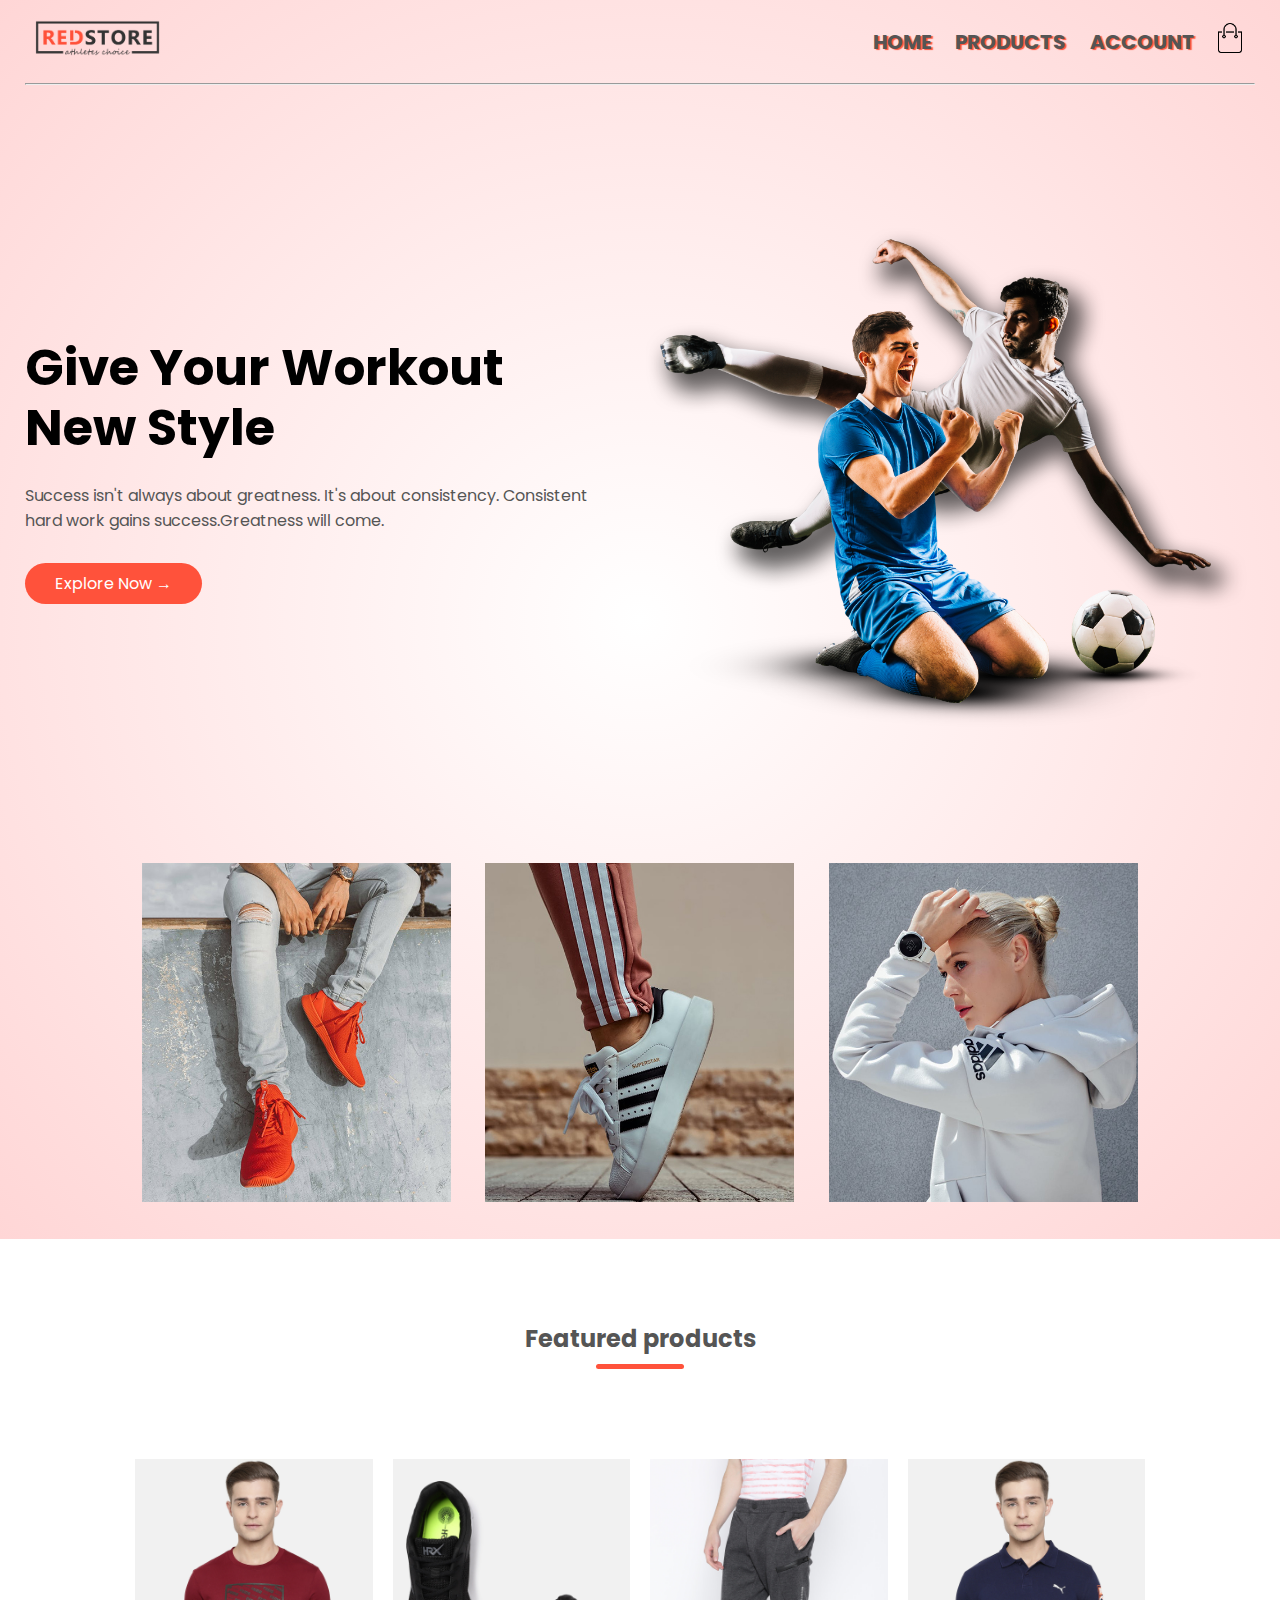
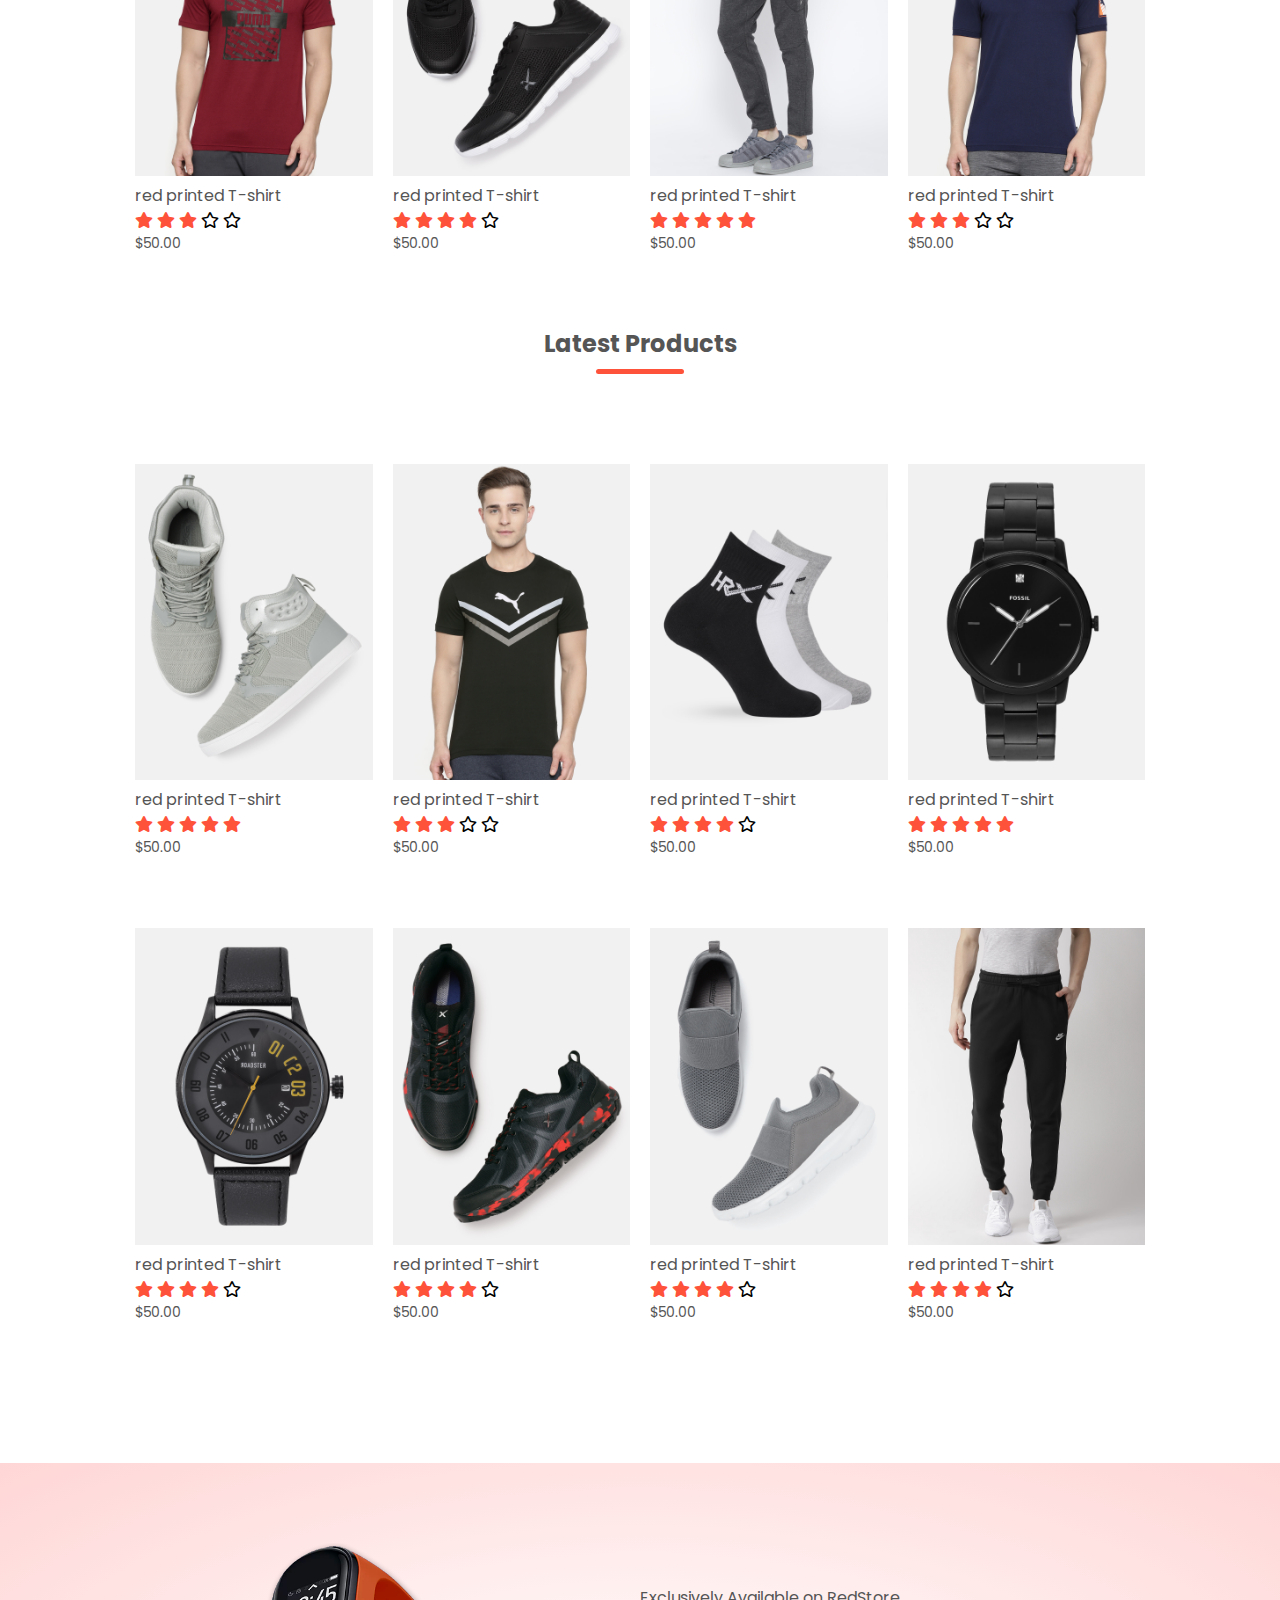
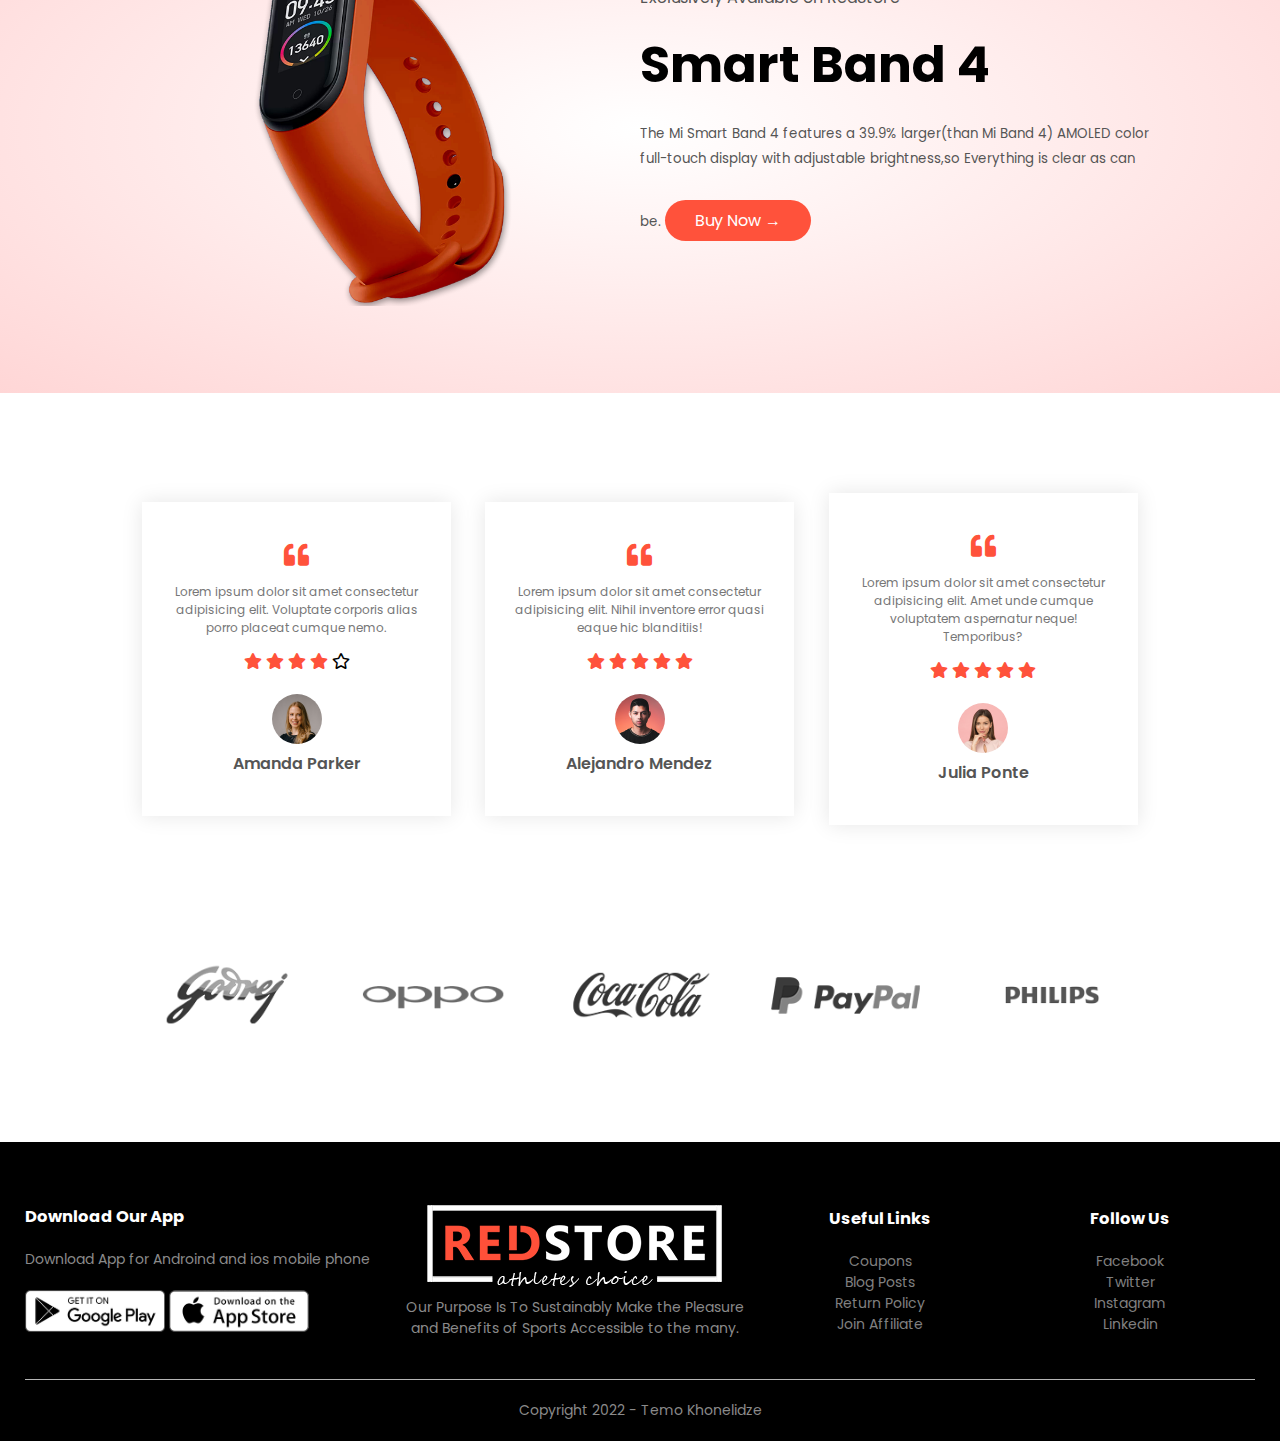
<file: index.html>
<!DOCTYPE html>
<html lang="en">
<head>
    <meta charset="UTF-8">
    <meta http-equiv="X-UA-Compatible" content="IE=edge">
    <meta name="viewport" content="width=device-width,initial-scale=1.0">
    <meta name="viewport" content="width=device-width, initial-scale=1.0">
    <title>Redstore</title>
    <link rel="stylesheet" href="./styles.css">
    <link href="https://fonts.googleapis.com/css2?family=Poppins:wght@300;400;500;700&display=swap" rel="stylesheet">
    <link rel="stylesheet" href="https://pro.fontawesome.com/releases/v5.10.0/css/all.css"
        integrity="sha384-AYmEC3Yw5cVb3ZcuHtOA93w35dYTsvhLPVnYs9eStHfGJvOvKxVfELGroGkvsg+p" crossorigin="anonymous" />
    <link href="https://cdnjs.cloudflare.com/ajax/libs/font-awesome/5.13.0/css/all.min.css" rel="stylesheet">

</head>
<body>

    <div class="header">
        <div class="container">
            <div class="navbar">
                <div class="logo">
                    <a href="index.html"><img src="./pictures/logo.png" width="125px"></a>
                </div>
                <nav>
                    <ul id="MenuItems">
                        <li><a href="index.html">home</a></li>
                        <li><a href="products.html">products</a></li>
                        <li><a href="account.html">account</a></li>
                    </ul>
                </nav>
                <a href=""><img src="./pictures/cart.png" width="30px" height="30px"></a>
                <img src="./pictures/menu.png" class="menu-icon" onclick="menutoggle()">
            </div>
            <hr>
            <div class="row">
                <div class="col-2">
                    <h1>
                        Give Your Workout <br> New Style
                    </h1>
                    <p>Success isn't always about greatness. It's about consistency. Consistent <br> hard work gains
                        success.Greatness will come.</p>
                    <a href="#" class="btn">Explore Now &#8594;</a>
                </div>
                <div class="col-2">
                    <img src="./pictures/image1.png">
                </div>
            </div>
        </div>
        <!------- featured categories ------->
        <div class="categories">
            <div class="small-container">
            <div class="row">
                <div class="col-3">
                    <img src="./pictures/category-1.jpg" >
                </div>
                <div class="col-3">
                    <img src="./pictures/category-2.jpg" >
                </div>
                <div class="col-3">
                    <img src="./pictures/category-3.jpg" >
                </div>
                </div>
            </div>
        </div>
    </div>
    <!-------- featured products -------->
    <div class="small-container">
        <h2 class="title">Featured products</h2>
        <div class="row">
            <div class="col-4">
                <img src="./pictures/product-1.jpg"><h4>red printed T-shirt</h4></a>
                <div class="rating">
                    <i class="fas fa-star"></i>
                    <i class="fas fa-star"></i>
                    <i class="fas fa-star"></i>
                    <i class="far fa-star"></i>
                    <i class="far fa-star"></i>
                </div>
                <p>$50.00</p>
            </div>
            <div class="col-4">
                <img src="./pictures/product-2.jpg">
                <h4>red printed T-shirt</h4>
                <div class="rating">
                    <i class="fas fa-star"></i>
                    <i class="fas fa-star"></i>
                    <i class="fas fa-star"></i>
                    <i class="fas fa-star"></i>
                    <i class="far fa-star"></i>
                </div>
                <p>$50.00</p>
            </div>
            <div class="col-4">
                <img src="./pictures/product-3.jpg">
                <h4>red printed T-shirt</h4>
                <div class="rating">
                    <i class="fas fa-star"></i>
                    <i class="fas fa-star"></i>
                    <i class="fas fa-star"></i>
                    <i class="fas fa-star"></i>
                    <i class="fas fa-star"></i>
                </div>
                <p>$50.00</p>
            </div>
            <div class="col-4">
                <img src="./pictures/product-4.jpg">
                <h4>red printed T-shirt</h4>
                <div class="rating">
                    <i class="fas fa-star"></i>
                    <i class="fas fa-star"></i>
                    <i class="fas fa-star"></i>
                    <i class="far fa-star"></i>
                    <i class="far fa-star"></i>
                </div>
                <p>$50.00</p>
            </div>
        </div>
        <h2 class="title">Latest Products</h2>
        <div class="row">
            <div class="col-4">
                <img src="./pictures/product-5.jpg">
                <h4>red printed T-shirt</h4>
                <div class="rating">
                    <i class="fas fa-star"></i>
                    <i class="fas fa-star"></i>
                    <i class="fas fa-star"></i>
                    <i class="fas fa-star"></i>
                    <i class="fas fa-star"></i>
                </div>
                <p>$50.00</p>
            </div>
            <div class="col-4">
                <img src="./pictures/product-6.jpg">
                <h4>red printed T-shirt</h4>
                <div class="rating">
                    <i class="fas fa-star"></i>
                    <i class="fas fa-star"></i>
                    <i class="fas fa-star"></i>
                    <i class="far fa-star"></i>
                    <i class="far fa-star"></i>
                </div>
                <p>$50.00</p>
            </div>
            <div class="col-4">
                <img src="./pictures/product-7.jpg">
                <h4>red printed T-shirt</h4>
                <div class="rating">
                    <i class="fas fa-star"></i>
                    <i class="fas fa-star"></i>
                    <i class="fas fa-star"></i>
                    <i class="fas fa-star"></i>
                    <i class="far fa-star"></i>
                </div>
                <p>$50.00</p>
            </div>
            <div class="col-4">
                <img src="./pictures/product-8.jpg">
                <h4>red printed T-shirt</h4>
                <div class="rating">
                    <i class="fas fa-star"></i>
                    <i class="fas fa-star"></i>
                    <i class="fas fa-star"></i>
                    <i class="fas fa-star"></i>
                    <i class="fas fa-star"></i>
                </div>
                <p>$50.00</p>
            </div>
            <div class="col-4">
                <img src="./pictures/product-9.jpg">
                <h4>red printed T-shirt</h4>
                <div class="rating">
                    <i class="fas fa-star"></i>
                    <i class="fas fa-star"></i>
                    <i class="fas fa-star"></i>
                    <i class="fas fa-star"></i>
                    <i class="far fa-star"></i>
                </div>
                <p>$50.00</p>
            </div>
            <div class="col-4">
                <img src="./pictures/product-10.jpg">
                <h4>red printed T-shirt</h4>
                <div class="rating">
                    <i class="fas fa-star"></i>
                    <i class="fas fa-star"></i>
                    <i class="fas fa-star"></i>
                    <i class="fas fa-star"></i>
                    <i class="far fa-star"></i>
                </div>
                <p>$50.00</p>
            </div>
            <div class="col-4">
                <img src="./pictures/product-11.jpg">
                <h4>red printed T-shirt</h4>
                <div class="rating">
                    <i class="fas fa-star"></i>
                    <i class="fas fa-star"></i>
                    <i class="fas fa-star"></i>
                    <i class="fas fa-star"></i>
                    <i class="far fa-star"></i>
                </div>
                <p>$50.00</p>
            </div>
            <div class="col-4">
                <img src="./pictures/product-12.jpg">
                <h4>red printed T-shirt</h4>
                <div class="rating">
                    <i class="fas fa-star"></i>
                    <i class="fas fa-star"></i>
                    <i class="fas fa-star"></i>
                    <i class="fas fa-star"></i>
                    <i class="far fa-star"></i>
                </div>
                <p>$50.00</p>
            </div>
        </div>
    </div>
    <!---------------offer--------------->
    <div class="offer">
        <div class="small-container">
            <div class="row">
                <div class="col-2">
                    <img src="./pictures/exclusive.png" class="offer-img">
                </div>
                <div class="col-2">
                    <p>Exclusively Available on RedStore</p>
                    <h1>Smart Band 4</h1>
                    <small>The Mi Smart Band 4 features a 39.9% larger(than Mi Band 4) AMOLED color full-touch display with adjustable
                    brightness,so Everything is clear as can be.</small>
                    <a href="#" class="btn" >Buy Now &#8594;</a>
                </div>
            </div>
        </div>
    </div>
    <!--------- testimonial ----------->
    <div class="testimonial">
        <div class="small-container">
            <div class="row">
                <div class="col-3">
                    <i class="fas fa-quote-left"></i>
                    <p>Lorem ipsum dolor sit amet consectetur adipisicing elit. Voluptate corporis alias porro placeat cumque nemo.</p>
                    <div class="rating">
                        <i class="fas fa-star"></i>
                        <i class="fas fa-star"></i>
                        <i class="fas fa-star"></i>
                        <i class="fas fa-star"></i>
                        <i class="far fa-star"></i>
                    </div>
                    <img src="./pictures/user-1.png">
                    <h3>Amanda Parker</h3>
                    </div>
                    <div class="col-3">
                        <i class="fas fa-quote-left"></i>
                        <p>Lorem ipsum dolor sit amet consectetur adipisicing elit. Nihil inventore error quasi eaque hic blanditiis!</p>
                        <div class="rating">
                            <i class="fas fa-star"></i>
                            <i class="fas fa-star"></i>
                            <i class="fas fa-star"></i>
                            <i class="fas fa-star"></i>
                            <i class="fas fa-star"></i>
                        </div>
                        <img src="./pictures/user-2.png">
                        <h3>Alejandro Mendez</h3>
                    </div>
                    <div class="col-3">
                        <i class="fas fa-quote-left"></i>
                        <p>Lorem ipsum dolor sit amet consectetur adipisicing elit. Amet unde cumque voluptatem aspernatur neque! Temporibus?</p>
                        <div class="rating">
                            <i class="fas fa-star"></i>
                            <i class="fas fa-star"></i>
                            <i class="fas fa-star"></i>
                            <i class="fas fa-star"></i>
                            <i class="fas fa-star"></i>
                        </div>
                        <img src="./pictures/user-3.png">
                        <h3>Julia Ponte</h3>
                    </div>
                </div>
        </div>
    </div>
    <!----------- brands ------------->
    <div class="brands">
        <div class="small-container">
            <div class="row">
                <div class="col-5">
                    <img src="./pictures/logo-godrej.png">
                </div>
                <div class="col-5">
                    <img src="./pictures/logo-oppo.png">
                </div>
                <div class="col-5">
                    <img src="./pictures/logo-coca-cola.png">
                </div>
                <div class="col-5">
                    <img src="./pictures/logo-paypal.png">
                </div>
                <div class="col-5">
                    <img src="./pictures/logo-philips.png">
                </div>
            </div>
        </div>
    </div>
<!-------- footer ------->
    <div class="footer">
        <div class="container">
            <div class="row">
                <div class="footer-col-1">
                    <h3>Download Our App</h3>
                    <p>Download App for Androind and ios mobile phone</p>
                    <div class="app-logo">
                        <a href="https://play.google.com/store/apps"><img src="./pictures/play-store.png"></a>
                        <a href="https://www.apple.com/ge/app-store/"><img src="./pictures/app-store.png"></a>
                    </div>
                </div>
                <div class="footer-col-2">
                    <img src="./pictures/logo-white.png" >
                    <p>Our Purpose Is To Sustainably Make the Pleasure and Benefits of Sports Accessible to the many.</p>
                </div>
                <div class="footer-col-3">
                    <h3>Useful Links</h3>
                    <ul>
                        <li><a href="#">Coupons</a></li>
                        <li><a href="#">Blog Posts</a></li>
                        <li><a href="#">Return Policy</a></li>
                        <li><a href="#">Join Affiliate</a></li>
                    </ul>
                </div>
                <div class="footer-col-3">
                    <h3>Follow Us</h3>
                    <ul>
                        <li><a href="#">Facebook</a></li>
                        <li><a href="#">Twitter</a></li>
                        <li><a href="#">Instagram</a></li>
                        <li><a href="#">Linkedin</a></li>
                    </ul>
                </div>
            </div>
            <hr>
            <p class="copyright">Copyright 2022 - Temo Khonelidze</p>
        </div>
    </div>
    <!-- js for toggle menu-->
    <script>
        var MenuItems = document.getElementById("MenuItems");
        
        MenuItems.style.maxHeight = "0px";

        function menutoggle(){
            if(MenuItems.style.maxHeight == "0px")
                {
                    MenuItems.style.maxHeight = "200px";
                }
            else
            {
                MenuItems.style.maxHeight = "0px";
            }
        }
    </script>
</body>
</html>
</file>
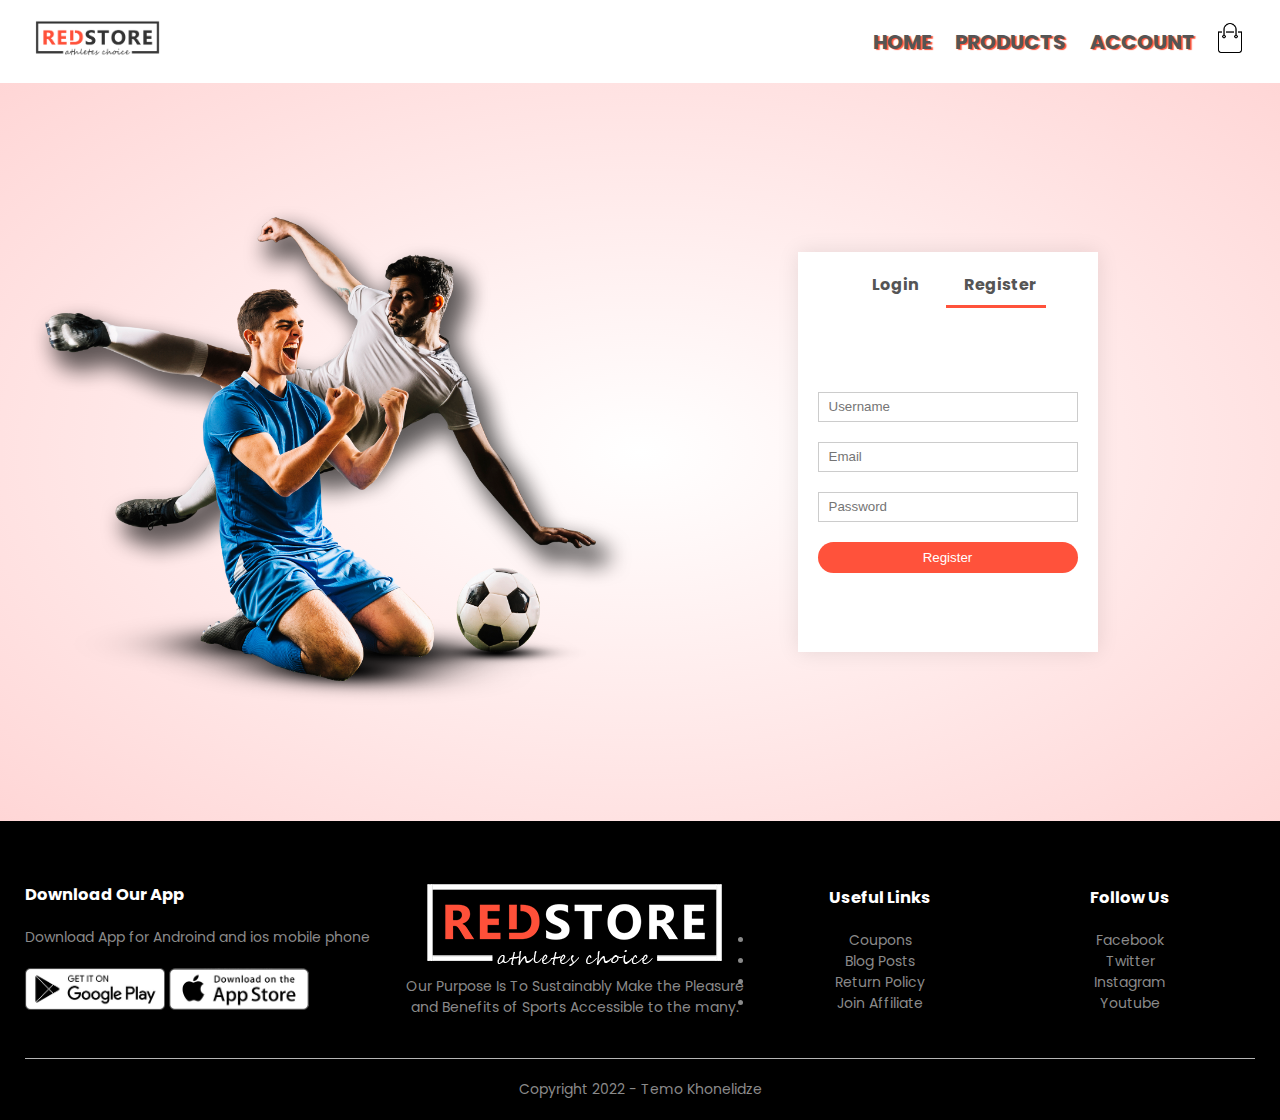
<file: account.html>
<!DOCTYPE html>
<html lang="en">

<head>
    <meta charset="UTF-8">
    <meta http-equiv="X-UA-Compatible" content="IE=edge">
    <meta name="viewport" content="width=device-width,initial-scale=1.0">
    <meta name="viewport" content="width=device-width, initial-scale=1.0">
    <title>Product Details - Redstore</title>
    <link rel="stylesheet" href="./styles.css">
    <link href="https://fonts.googleapis.com/css2?family=Poppins:wght@300;400;500;700&display=swap" rel="stylesheet">
    <link rel="stylesheet" href="https://pro.fontawesome.com/releases/v5.10.0/css/all.css"
        integrity="sha384-AYmEC3Yw5cVb3ZcuHtOA93w35dYTsvhLPVnYs9eStHfGJvOvKxVfELGroGkvsg+p" crossorigin="anonymous" />
    <link href="https://cdnjs.cloudflare.com/ajax/libs/font-awesome/5.13.0/css/all.min.css" rel="stylesheet">

</head>

<body>
    <div class="container">
        <div class="navbar">
            <div class="logo">
                <img src="./pictures/logo.png" width="125px">
            </div>
            <nav>
                <ul id="MenuItems">
                    <li><a href="index.html">home</a></li>
                    <li><a href="products.html">products</a></li>
                    <li><a href="account.html">account</a></li>
                </ul>
            </nav>
            <a href=""><img src="./pictures/cart.png" width="30px" height="30px"></a>
            <img src="./pictures/menu.png" class="menu-icon" onclick="menutoggle()">
        </div>
    </div>
    <!--------- account page --------->
    <div class="account-page">
        <div class="container">
            <div class="row">
                <div class="col-2">
                    <img src="./pictures/image1.png" width="100%">
                </div>
                <div class="col-2">
                    <div class="form-container">
                        <div class="form-btn">
                            <span onclick="login()">Login</span>
                            <span onclick="register()">Register</span>
                            <hr id="Indicator">
                        </div>
                        <form id="LoginForm">
                            <input type="text" placeholder="Username">
                            <input type="password" placeholder="Password">
                            <button type="submit" class="btn">Login</button>
                            <a href="#">Forgot passoword</a>
                        </form>
                        <form id="RegForm">
                            <input type="text" placeholder="Username">
                            <input type="email" placeholder="Email">
                            <input type="password" placeholder="Password">
                            <button type="submit" class="btn">Register</button>
                        </form>
                    </div>
                </div>
            </div>
        </div>
    </div>
    <!-------- footer ------->
    <div class="footer">
        <div class="container">
            <div class="row">
                <div class="footer-col-1">
                    <h3>Download Our App</h3>
                    <p>Download App for Androind and ios mobile phone</p>
                    <div class="app-logo">
                        <img src="./pictures/play-store.png">
                        <img src="./pictures/app-store.png">
                    </div>
                </div>
                <div class="footer-col-2">
                    <img src="./pictures/logo-white.png">
                    <p>Our Purpose Is To Sustainably Make the Pleasure and Benefits of Sports Accessible to the many.
                    </p>
                </div>
                <div class="footer-col-3">
                    <h3>Useful Links</h3>
                    <ul">
                        <li>Coupons</li>
                        <li>Blog Posts</li>
                        <li>Return Policy</li>
                        <li>Join Affiliate</li>
                        </ul>
                </div>
                <div class="footer-col-3">
                    <h3>Follow Us</h3>
                    <ul>
                        <li>Facebook</li>
                        <li>Twitter</li>
                        <li>Instagram</li>
                        <li>Youtube</li>
                    </ul>
                </div>
            </div>
            <hr>
            <p class="copyright">Copyright 2022 - Temo Khonelidze</p>
        </div>
    </div>
    <!-- js for toggle menu-->
    <script>
        var MenuItems = document.getElementById("MenuItems");

        MenuItems.style.maxHeight = "0px";

        function menutoggle() {
            if (MenuItems.style.maxHeight == "0px") {
                MenuItems.style.maxHeight = "200px";
            }
            else {
                MenuItems.style.maxHeight = "0px";
            }
        }
    </script>
    <!------- JS for Form ------->
    <script>
        var LoginForm = document.getElementById("LoginForm");
        var RegForm = document.getElementById("RegForm");
        var Indicator = document.getElementById("Indicator")
            function register(){
                RegForm.style.transform = "translateX(0px)";
                LoginForm.style.transform = "translateX(0px)";
                Indicator.style.transform = "translateX(100px)";
            }
            function login(){
                RegForm.style.transform = "translateX(300px)";
                LoginForm.style.transform = "translateX(300px)";
                Indicator.style.transform = "translateX(0px)";
            }
    </script>

</body>

</html>
</file>
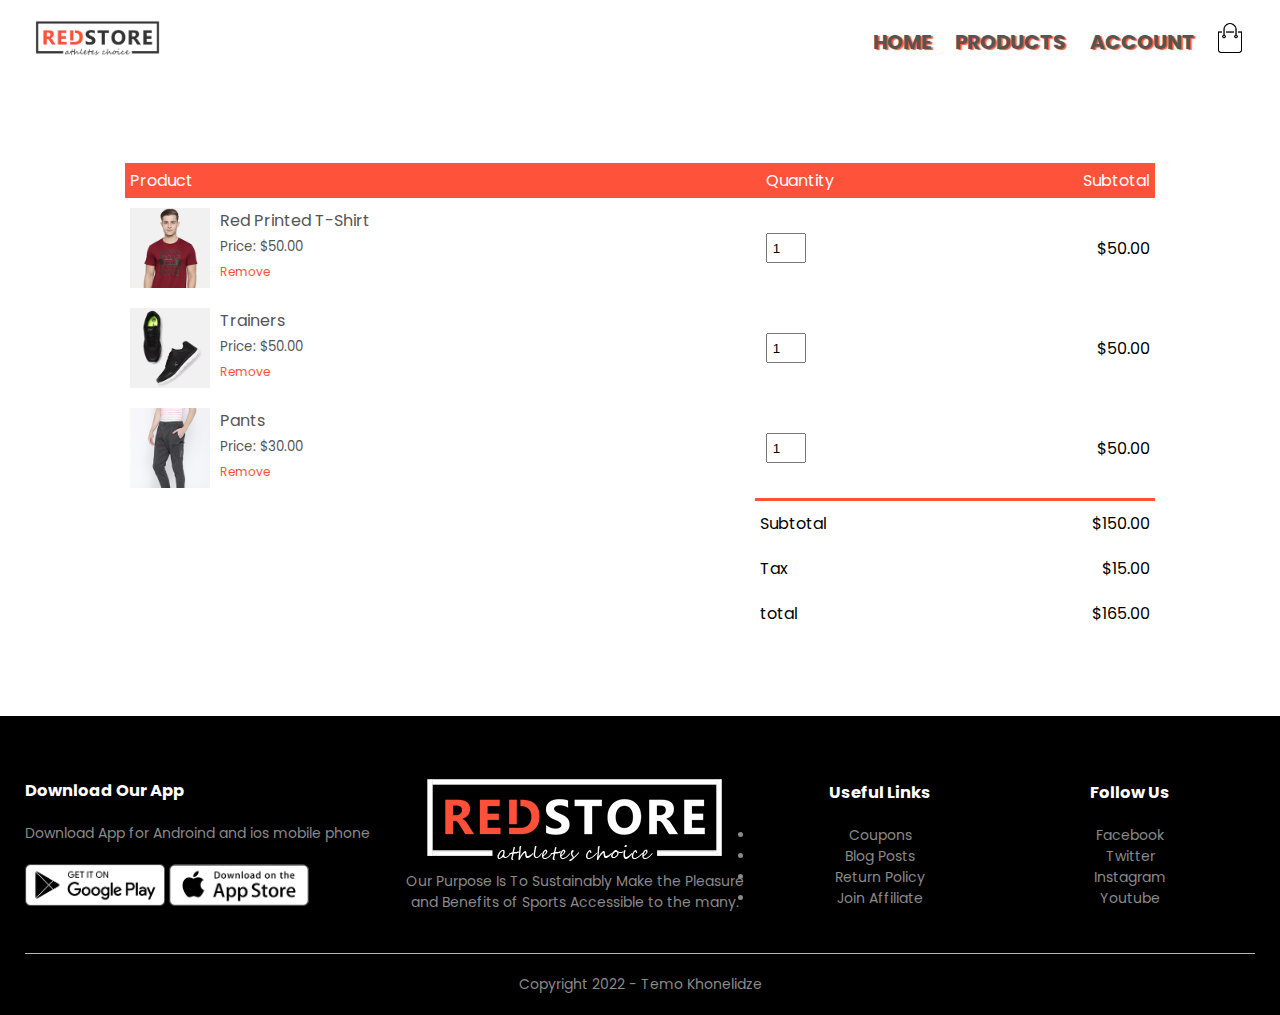
<file: cart.html>
<!DOCTYPE html>
<html lang="en">

<head>
    <meta charset="UTF-8">
    <meta http-equiv="X-UA-Compatible" content="IE=edge">
    <meta name="viewport" content="width=device-width,initial-scale=1.0">
    <meta name="viewport" content="width=device-width, initial-scale=1.0">
    <title>Product Details - Redstore</title>
    <link rel="stylesheet" href="./styles.css">
    <link href="https://fonts.googleapis.com/css2?family=Poppins:wght@300;400;500;700&display=swap" rel="stylesheet">
    <link rel="stylesheet" href="https://pro.fontawesome.com/releases/v5.10.0/css/all.css"
        integrity="sha384-AYmEC3Yw5cVb3ZcuHtOA93w35dYTsvhLPVnYs9eStHfGJvOvKxVfELGroGkvsg+p" crossorigin="anonymous" />
    <link href="https://cdnjs.cloudflare.com/ajax/libs/font-awesome/5.13.0/css/all.min.css" rel="stylesheet">

</head>

<body>
    <div class="container">
        <div class="navbar">
            <div class="logo">
                <img src="./pictures/logo.png" width="125px">
            </div>
            <nav>
                <ul id="MenuItems">
                    <li><a href="index.html">home</a></li>
                    <li><a href="products.html">products</a></li>
                    <li><a href="account.html">account</a></li>
                </ul>
            </nav>
            <a href=""><img src="./pictures/cart.png" width="30px" height="30px"></a>
            <img src="./pictures/menu.png" class="menu-icon" onclick="menutoggle()">
        </div>
    </div>
    <!-------- card  details ------->
    <div class="small-container cart-page">
        <table>
            <tr>
                <th>Product</th>
                <th>Quantity</th>
                <th>Subtotal</th>
            </tr>
            <tr>
                <td>
                    <div class="cart-info">
                        <img src="./pictures/buy-1.jpg">
                        <div>
                            <p>Red Printed T-Shirt</p>
                            <small>Price: $50.00</small>
                            <br>
                            <a href="#">Remove</a>
                        </div>
                    </div>
                    
                </td>
                <td><input type="number" value="1"></td>
                <td>$50.00</td>
            </tr>
            <tr>
                <td>
                    <div class="cart-info">
                        <img src="./pictures/buy-2.jpg">
                        <div>
                            <p>Trainers</p>
                            <small>Price: $50.00</small>
                            <br>
                            <a href="#">Remove</a>
                        </div>
                    </div>
            
                </td>
                <td><input type="number" value="1"></td>
                <td>$50.00</td>
            </tr>
            <tr>
                <td>
                    <div class="cart-info">
                        <img src="./pictures/buy-3.jpg">
                        <div>
                            <p>Pants</p>
                            <small>Price: $30.00</small>
                            <br>
                            <a href="#">Remove</a>
                        </div>
                    </div>
            
                </td>
                <td><input type="number" value="1"></td>
                <td>$50.00</td>
            </tr>
        </table>

        <div class="total-price">
            <table>
                <tr>
                    <td>Subtotal</td>
                    <td>$150.00</td>
                </tr>
                <tr>
                    <td>Tax</td>
                    <td>$15.00</td>
                </tr>
                <tr>
                    <td>total</td>
                    <td>$165.00</td>
                </tr>
            </table>
        </div>
    </div>

    <!-------- footer ------->
    <div class="footer">
        <div class="container">
            <div class="row">
                <div class="footer-col-1">
                    <h3>Download Our App</h3>
                    <p>Download App for Androind and ios mobile phone</p>
                    <div class="app-logo">
                        <img src="./pictures/play-store.png">
                        <img src="./pictures/app-store.png">
                    </div>
                </div>
                <div class="footer-col-2">
                    <img src="./pictures/logo-white.png">
                    <p>Our Purpose Is To Sustainably Make the Pleasure and Benefits of Sports Accessible to the many.
                    </p>
                </div>
                <div class="footer-col-3">
                    <h3>Useful Links</h3>
                    <ul">
                        <li>Coupons</li>
                        <li>Blog Posts</li>
                        <li>Return Policy</li>
                        <li>Join Affiliate</li>
                        </ul>
                </div>
                <div class="footer-col-3">
                    <h3>Follow Us</h3>
                    <ul>
                        <li>Facebook</li>
                        <li>Twitter</li>
                        <li>Instagram</li>
                        <li>Youtube</li>
                    </ul>
                </div>
            </div>
            <hr>
            <p class="copyright">Copyright 2022 - Temo Khonelidze</p>
        </div>
    </div>
    <!-- js for toggle menu-->
    <script>
        var MenuItems = document.getElementById("MenuItems");

        MenuItems.style.maxHeight = "0px";

        function menutoggle() {
            if (MenuItems.style.maxHeight == "0px") {
                MenuItems.style.maxHeight = "200px";
            }
            else {
                MenuItems.style.maxHeight = "0px";
            }
        }
    </script>


</body>

</html>
</file>
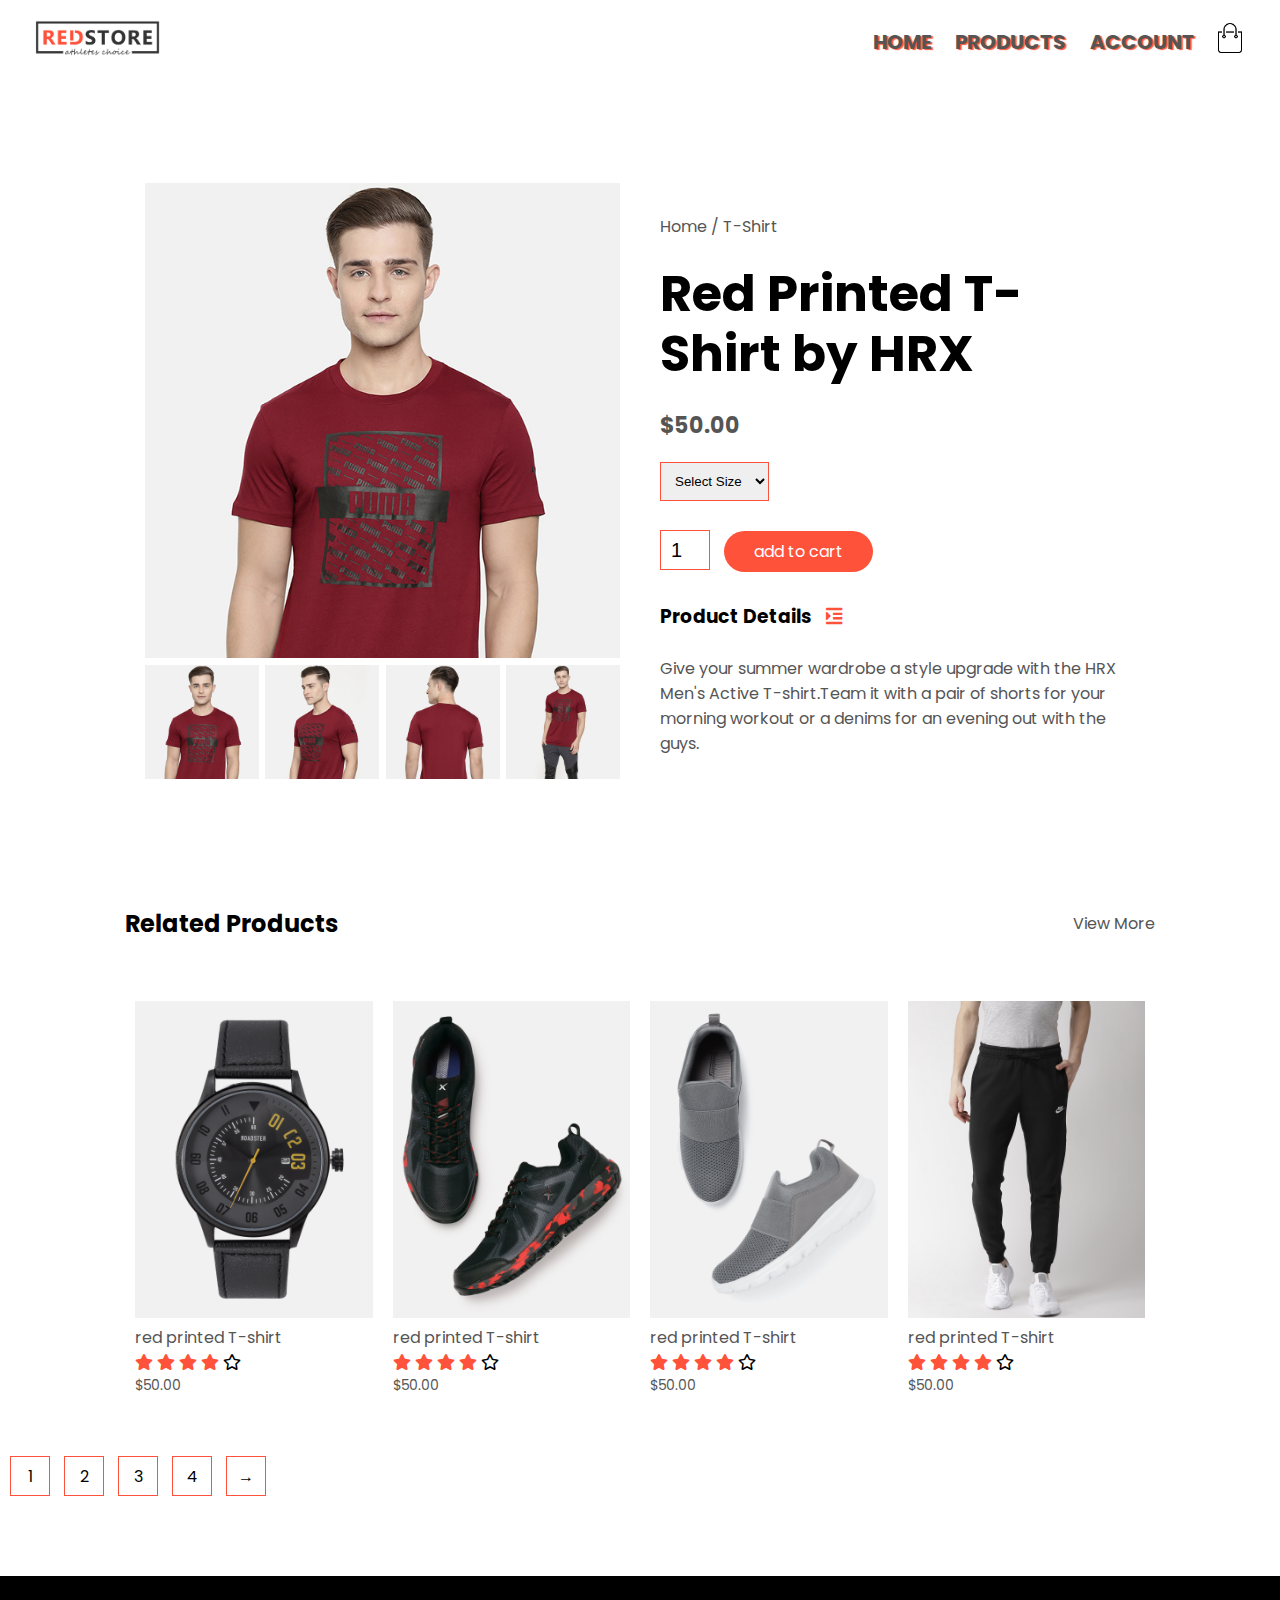
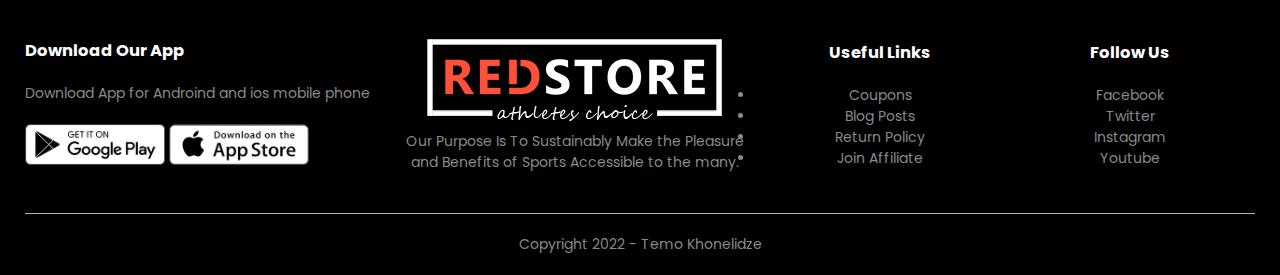
<file: product-details.html>
<!DOCTYPE html>
<html lang="en">

<head>
    <meta charset="UTF-8">
    <meta http-equiv="X-UA-Compatible" content="IE=edge">
    <meta name="viewport" content="width=device-width,initial-scale=1.0">
    <meta name="viewport" content="width=device-width, initial-scale=1.0">
    <title>Product Details - Redstore</title>
    <link rel="stylesheet" href="./styles.css">
    <link href="https://fonts.googleapis.com/css2?family=Poppins:wght@300;400;500;700&display=swap" rel="stylesheet">
    <link rel="stylesheet" href="https://pro.fontawesome.com/releases/v5.10.0/css/all.css"
        integrity="sha384-AYmEC3Yw5cVb3ZcuHtOA93w35dYTsvhLPVnYs9eStHfGJvOvKxVfELGroGkvsg+p" crossorigin="anonymous" />
    <link href="https://cdnjs.cloudflare.com/ajax/libs/font-awesome/5.13.0/css/all.min.css" rel="stylesheet">

</head>

<body>
    <div class="container">
        <div class="navbar">
            <div class="logo">
                <img src="./pictures/logo.png" width="125px">
            </div>
            <nav>
                <ul id="MenuItems">
                    <li><a href="index.html">home</a></li>
                    <li><a href="products.html">products</a></li>
                    <li><a href="account.html">account</a></li>
                </ul>
            </nav>
            <a href=""><img src="./pictures/cart.png" width="30px" height="30px"></a>
            <img src="./pictures/menu.png" class="menu-icon" onclick="menutoggle()">
        </div>
    </div>
    <!-- single  product -->
        <div class="small-container single-product">
            <div class="row">
                <div class="col-2">
                    <img src="./pictures/gallery-1.jpg" width="100%" id="ProductImg">
                <div class="small-img-row">
                    <div class="small-img-col">
                        <img src="./pictures/gallery-1.jpg" width="100%" class="small-img">
                        </div>
                        <div class="small-img-col">
                            <img src="./pictures/gallery-2.jpg" width="100%" class="small-img">
                        </div>
                        <div class="small-img-col">
                            <img src="./pictures/gallery-3.jpg" width="100%" class="small-img">
                        </div>
                        <div class="small-img-col">
                            <img src="./pictures/gallery-4.jpg" width="100%" class="small-img">
                        </div>
                    </div> 
                </div>
                <div class="col-2">
                    <p>Home / T-Shirt</p>
                    <h1>Red Printed T-Shirt by HRX</h1>
                    <h4>$50.00</h4>
                    <select>
                        <option>Select Size</option>
                        <option>XXL</option>
                        <option>XL</option>
                        <option>Large</option>
                        <option>Medium</option>
                        <option>Small</option>
                    </select>
                    <input type="number" value="1">
                    <a href="" class="btn">add to cart</a>
                    <h3>Product Details <i class="fas fa-indent"></i></h3>
                    <br>
                    <p>Give your summer wardrobe a style upgrade with the HRX Men's Active T-shirt.Team it with a pair of shorts for your
                    morning workout or a denims for an evening out with the guys.</p>
                    
                </div>
            </div>
        </div>
        <!--------- title -------->
        <div class="small-container">
            <div class="row row-2">
                <h2>Related Products</h2>
                <p>View More</p>
            </div>
        </div>


    <!-------- featured products -------->
    <div class="small-container">
        <div class="row">
            <div class="col-4">
                <img src="./pictures/product-9.jpg">
                <h4>red printed T-shirt</h4>
                <div class="rating">
                    <i class="fas fa-star"></i>
                    <i class="fas fa-star"></i>
                    <i class="fas fa-star"></i>
                    <i class="fas fa-star"></i>
                    <i class="far fa-star"></i>
                </div>
                <p>$50.00</p>
            </div>
            <div class="col-4">
                <img src="./pictures/product-10.jpg">
                <h4>red printed T-shirt</h4>
                <div class="rating">
                    <i class="fas fa-star"></i>
                    <i class="fas fa-star"></i>
                    <i class="fas fa-star"></i>
                    <i class="fas fa-star"></i>
                    <i class="far fa-star"></i>
                </div>
                <p>$50.00</p>
            </div>
            <div class="col-4">
                <img src="./pictures/product-11.jpg">
                <h4>red printed T-shirt</h4>
                <div class="rating">
                    <i class="fas fa-star"></i>
                    <i class="fas fa-star"></i>
                    <i class="fas fa-star"></i>
                    <i class="fas fa-star"></i>
                    <i class="far fa-star"></i>
                </div>
                <p>$50.00</p>
            </div>
            <div class="col-4">
                <img src="./pictures/product-12.jpg">
                <h4>red printed T-shirt</h4>
                <div class="rating">
                    <i class="fas fa-star"></i>
                    <i class="fas fa-star"></i>
                    <i class="fas fa-star"></i>
                    <i class="fas fa-star"></i>
                    <i class="far fa-star"></i>
                </div>
                <p>$50.00</p>
            </div>
        </div>
        </div>
        <div class="page-btn">
            <span>1</span>
            <span>2</span>
            <span>3</span>
            <span>4</span>
            <span>&#8594</span>
        </div>
    </div>
    <!-------- footer ------->
    <div class="footer">
        <div class="container">
            <div class="row">
                <div class="footer-col-1">
                    <h3>Download Our App</h3>
                    <p>Download App for Androind and ios mobile phone</p>
                    <div class="app-logo">
                        <img src="./pictures/play-store.png">
                        <img src="./pictures/app-store.png">
                    </div>
                </div>
                <div class="footer-col-2">
                    <img src="./pictures/logo-white.png">
                    <p>Our Purpose Is To Sustainably Make the Pleasure and Benefits of Sports Accessible to the many.
                    </p>
                </div>
                <div class="footer-col-3">
                    <h3>Useful Links</h3>
                    <ul">
                        <li>Coupons</li>
                        <li>Blog Posts</li>
                        <li>Return Policy</li>
                        <li>Join Affiliate</li>
                        </ul>
                </div>
                <div class="footer-col-3">
                    <h3>Follow Us</h3>
                    <ul>
                        <li>Facebook</li>
                        <li>Twitter</li>
                        <li>Instagram</li>
                        <li>Youtube</li>
                    </ul>
                </div>
            </div>
            <hr>
            <p class="copyright">Copyright 2022 - Temo Khonelidze</p>
        </div>
    </div>
    <!-- js for toggle menu-->
    <script>
        var MenuItems = document.getElementById("MenuItems");

        MenuItems.style.maxHeight = "0px";

        function menutoggle() {
            if (MenuItems.style.maxHeight == "0px") {
                MenuItems.style.maxHeight = "200px";
            }
            else {
                MenuItems.style.maxHeight = "0px";
            }
        }
    </script>
    <!------- js for gallery ------>
    <script>
        var ProductImg = document.getElementById("ProductImg");
        var SmallImg = document.getElementsByClassName("small-img");

            SmallImg[0].onclick = function()
            {
                ProductImg.src = SmallImg[0].src;
            }
            SmallImg[1].onclick = function()
            {
                ProductImg.src = SmallImg[1].src;
            }
            SmallImg[2].onclick = function()
            {
                ProductImg.src = SmallImg[2].src;
            }
            SmallImg[3].onclick = function()
            {
                ProductImg.src = SmallImg[3].src;
            }
            


    </script>

</body>

</html>
</file>
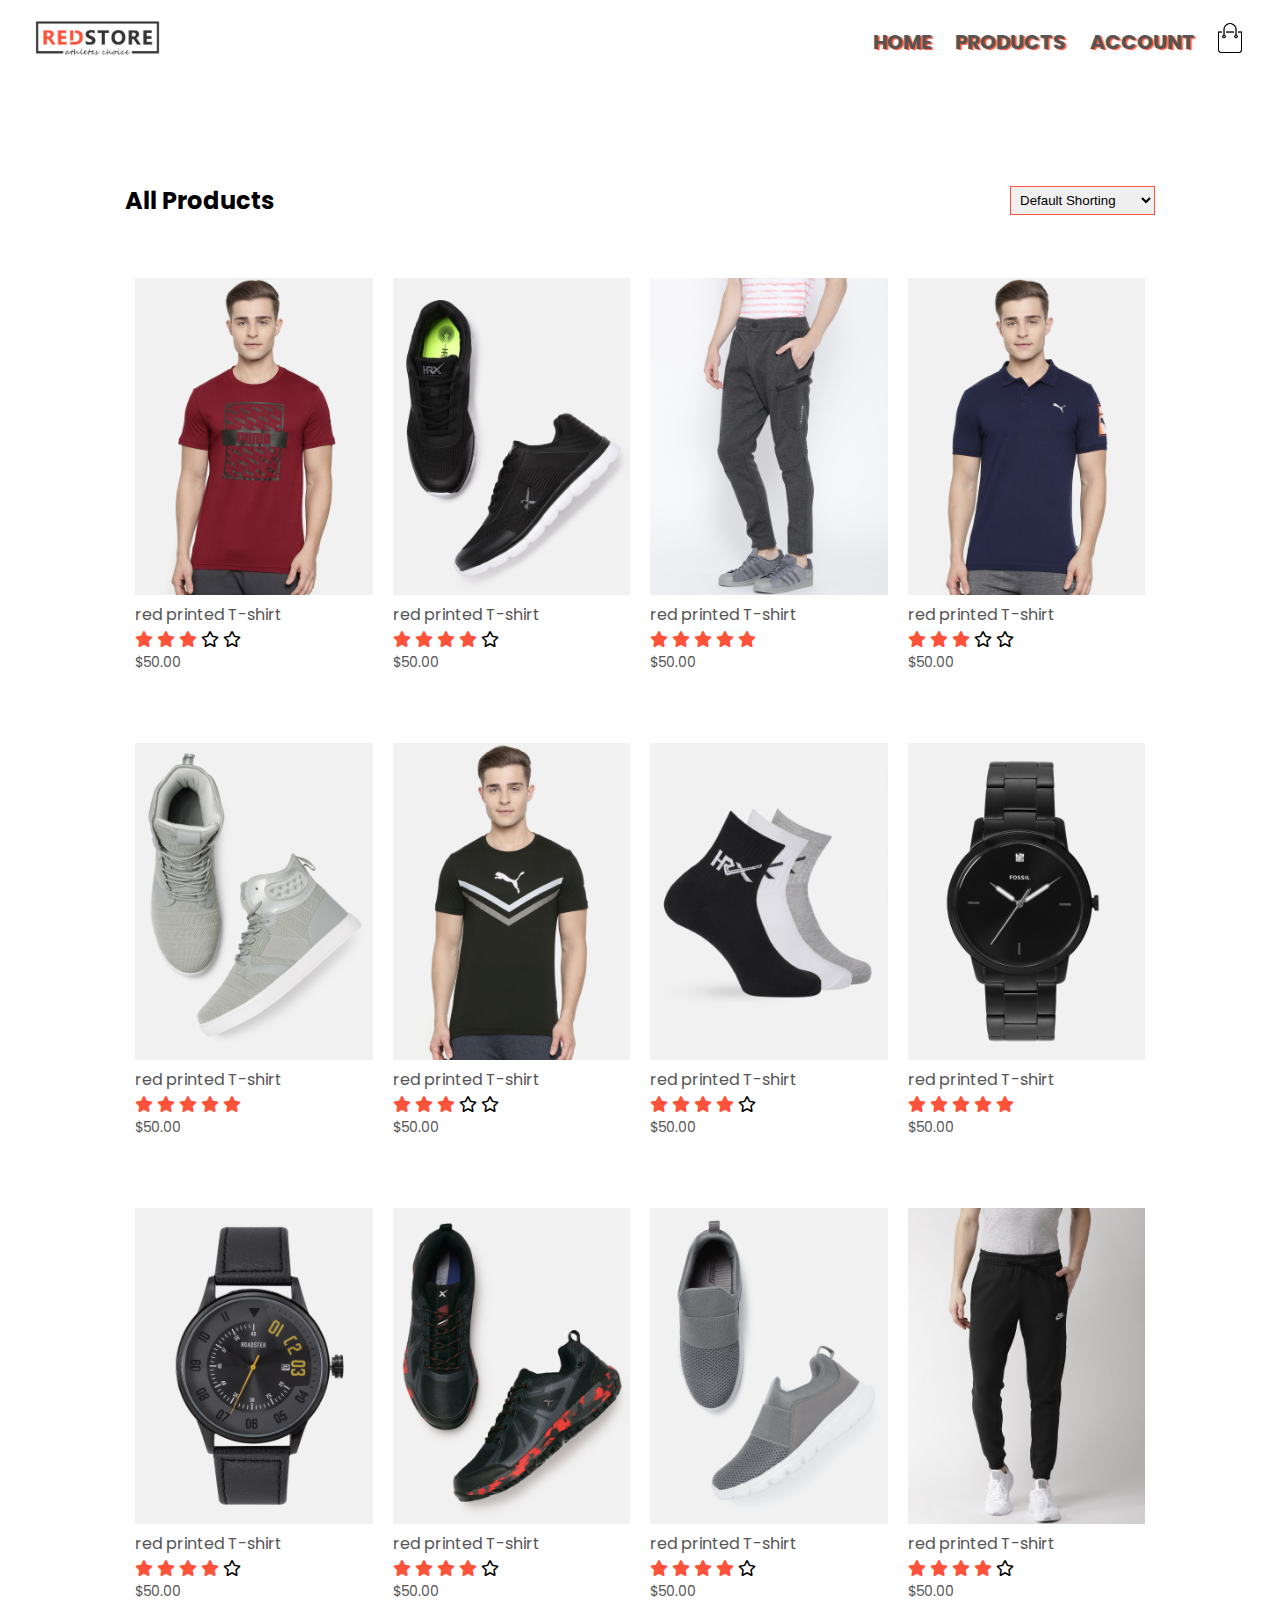
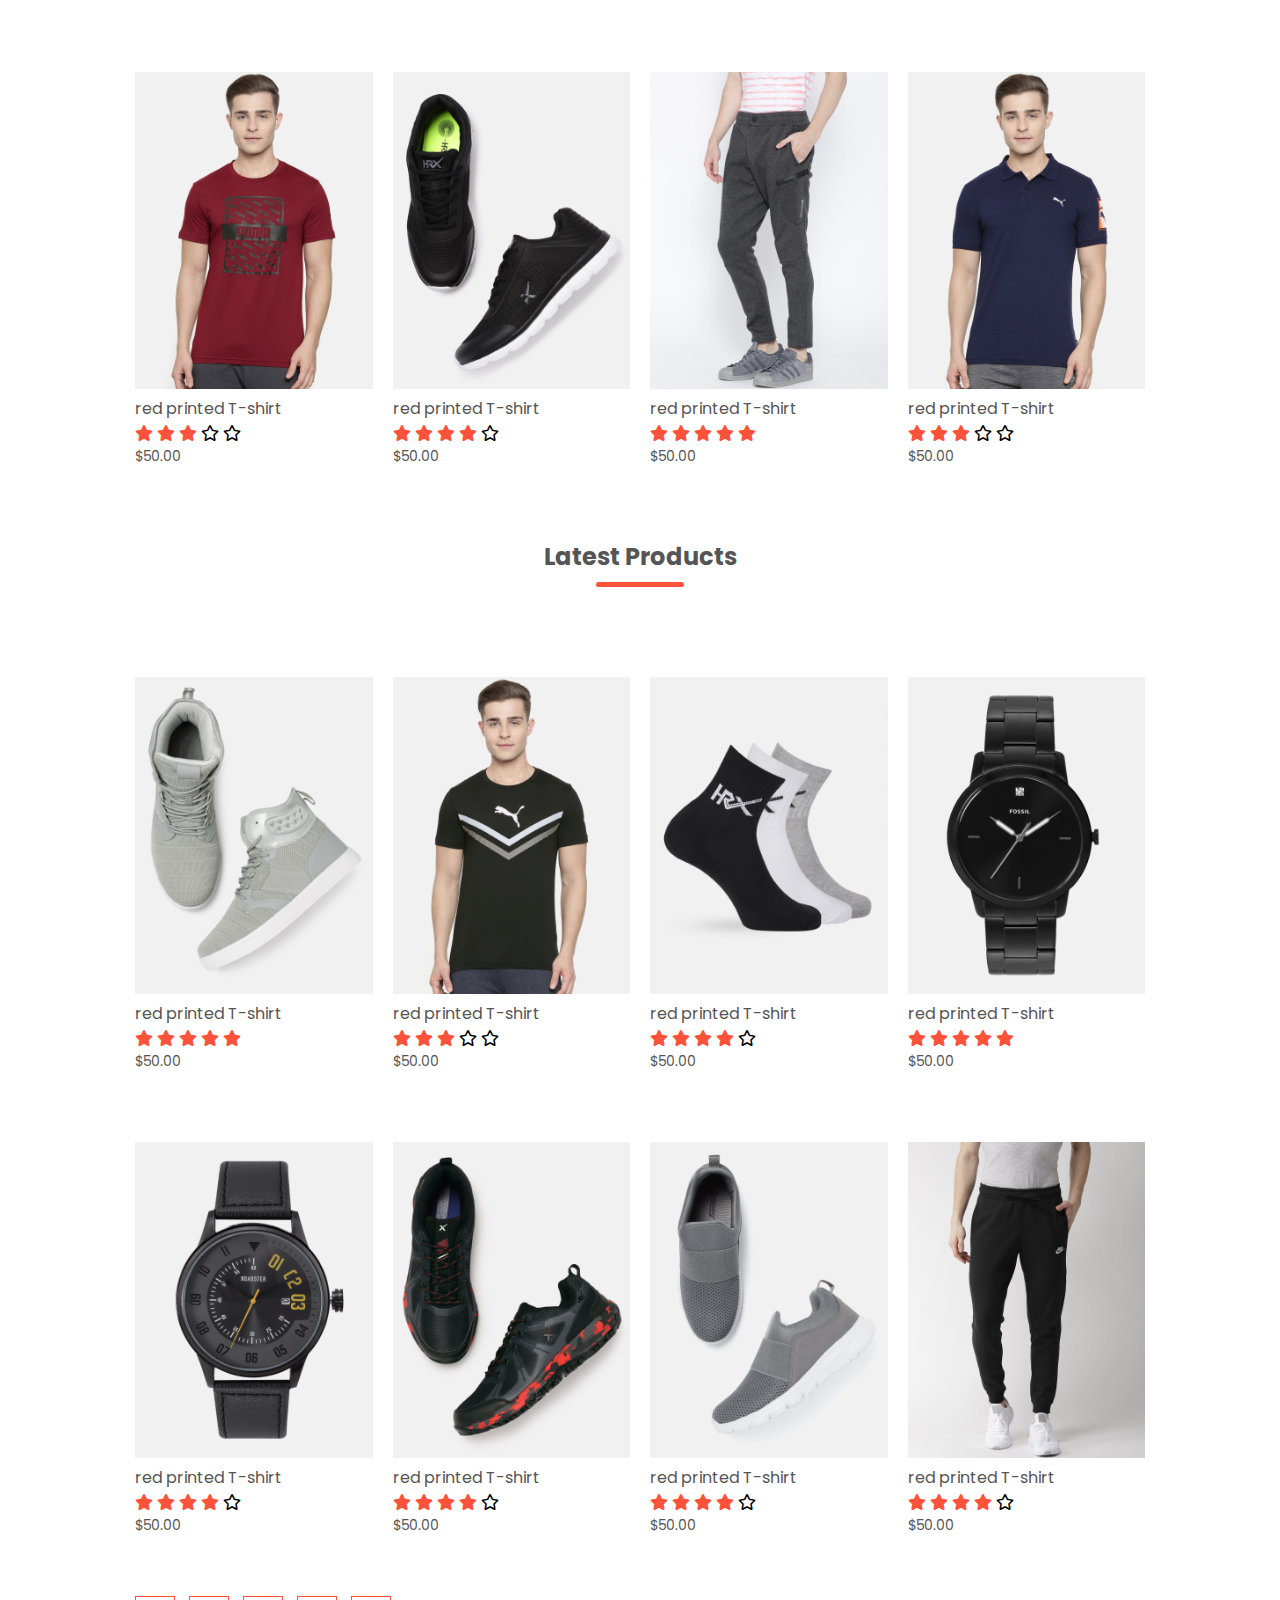
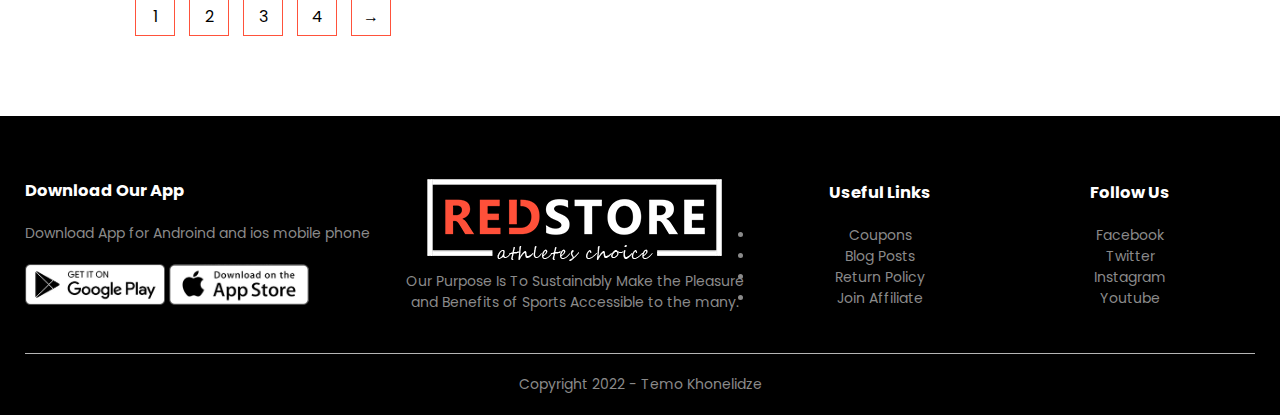
<file: products.html>
<!DOCTYPE html>
<html lang="en">

<head>
    <meta charset="UTF-8">
    <meta http-equiv="X-UA-Compatible" content="IE=edge">
    <meta name="viewport" content="width=device-width,initial-scale=1.0">
    <meta name="viewport" content="width=device-width, initial-scale=1.0">
    <title>All Products - Redstore</title>
    <link rel="stylesheet" href="./styles.css">
    <link href="https://fonts.googleapis.com/css2?family=Poppins:wght@300;400;500;700&display=swap" rel="stylesheet">
    <link rel="stylesheet" href="https://pro.fontawesome.com/releases/v5.10.0/css/all.css"
        integrity="sha384-AYmEC3Yw5cVb3ZcuHtOA93w35dYTsvhLPVnYs9eStHfGJvOvKxVfELGroGkvsg+p" crossorigin="anonymous" />
    <link href="https://cdnjs.cloudflare.com/ajax/libs/font-awesome/5.13.0/css/all.min.css" rel="stylesheet">

</head>

<body>
        <div class="container">
            <div class="navbar">
                <div class="logo">
                    <img src="./pictures/logo.png" width="125px">
                </div>
                <nav>
                    <ul id="MenuItems">
                        <li><a href="index.html">home</a></li>
                        <li><a href="products.html">products</a></li>
                        <li><a href="account.html">account</a></li>
                    </ul>
                </nav>
                <a href=""><img src="./pictures/cart.png" width="30px" height="30px"></a>
                <img src="./pictures/menu.png" class="menu-icon" onclick="menutoggle()">
            </div>
        </div>
    <!-------- featured products -------->
    <div class="small-container">
        <div class="row row-2">
            <h2>All Products</h2>
            <select>
                <option>Default Shorting</option>
                <option>Short by Price</option>
                <option>Short by Popularity</option>
                <option>Short by Rating</option>
                <option>Short by Sale</option>
            </select>
        </div>
        <div class="row">
            <div class="col-4">
                <img src="./pictures/product-1.jpg">
                <h4>red printed T-shirt</h4>
                <div class="rating">
                    <i class="fas fa-star"></i>
                    <i class="fas fa-star"></i>
                    <i class="fas fa-star"></i>
                    <i class="far fa-star"></i>
                    <i class="far fa-star"></i>
                </div>
                <p>$50.00</p>
            </div>
            <div class="col-4">
                <img src="./pictures/product-2.jpg">
                <h4>red printed T-shirt</h4>
                <div class="rating">
                    <i class="fas fa-star"></i>
                    <i class="fas fa-star"></i>
                    <i class="fas fa-star"></i>
                    <i class="fas fa-star"></i>
                    <i class="far fa-star"></i>
                </div>
                <p>$50.00</p>
            </div>
            <div class="col-4">
                <img src="./pictures/product-3.jpg">
                <h4>red printed T-shirt</h4>
                <div class="rating">
                    <i class="fas fa-star"></i>
                    <i class="fas fa-star"></i>
                    <i class="fas fa-star"></i>
                    <i class="fas fa-star"></i>
                    <i class="fas fa-star"></i>
                </div>
                <p>$50.00</p>
            </div>
            <div class="col-4">
                <img src="./pictures/product-4.jpg">
                <h4>red printed T-shirt</h4>
                <div class="rating">
                    <i class="fas fa-star"></i>
                    <i class="fas fa-star"></i>
                    <i class="fas fa-star"></i>
                    <i class="far fa-star"></i>
                    <i class="far fa-star"></i>
                </div>
                <p>$50.00</p>
            </div>
        </div>
        <div class="row">
            <div class="col-4">
                <img src="./pictures/product-5.jpg">
                <h4>red printed T-shirt</h4>
                <div class="rating">
                    <i class="fas fa-star"></i>
                    <i class="fas fa-star"></i>
                    <i class="fas fa-star"></i>
                    <i class="fas fa-star"></i>
                    <i class="fas fa-star"></i>
                </div>
                <p>$50.00</p>
            </div>
            <div class="col-4">
                <img src="./pictures/product-6.jpg">
                <h4>red printed T-shirt</h4>
                <div class="rating">
                    <i class="fas fa-star"></i>
                    <i class="fas fa-star"></i>
                    <i class="fas fa-star"></i>
                    <i class="far fa-star"></i>
                    <i class="far fa-star"></i>
                </div>
                <p>$50.00</p>
            </div>
            <div class="col-4">
                <img src="./pictures/product-7.jpg">
                <h4>red printed T-shirt</h4>
                <div class="rating">
                    <i class="fas fa-star"></i>
                    <i class="fas fa-star"></i>
                    <i class="fas fa-star"></i>
                    <i class="fas fa-star"></i>
                    <i class="far fa-star"></i>
                </div>
                <p>$50.00</p>
            </div>
            <div class="col-4">
                <img src="./pictures/product-8.jpg">
                <h4>red printed T-shirt</h4>
                <div class="rating">
                    <i class="fas fa-star"></i>
                    <i class="fas fa-star"></i>
                    <i class="fas fa-star"></i>
                    <i class="fas fa-star"></i>
                    <i class="fas fa-star"></i>
                </div>
                <p>$50.00</p>
            </div>
            <div class="col-4">
                <img src="./pictures/product-9.jpg">
                <h4>red printed T-shirt</h4>
                <div class="rating">
                    <i class="fas fa-star"></i>
                    <i class="fas fa-star"></i>
                    <i class="fas fa-star"></i>
                    <i class="fas fa-star"></i>
                    <i class="far fa-star"></i>
                </div>
                <p>$50.00</p>
            </div>
            <div class="col-4">
                <img src="./pictures/product-10.jpg">
                <h4>red printed T-shirt</h4>
                <div class="rating">
                    <i class="fas fa-star"></i>
                    <i class="fas fa-star"></i>
                    <i class="fas fa-star"></i>
                    <i class="fas fa-star"></i>
                    <i class="far fa-star"></i>
                </div>
                <p>$50.00</p>
            </div>
            <div class="col-4">
                <img src="./pictures/product-11.jpg">
                <h4>red printed T-shirt</h4>
                <div class="rating">
                    <i class="fas fa-star"></i>
                    <i class="fas fa-star"></i>
                    <i class="fas fa-star"></i>
                    <i class="fas fa-star"></i>
                    <i class="far fa-star"></i>
                </div>
                <p>$50.00</p>
            </div>
            <div class="col-4">
                <img src="./pictures/product-12.jpg">
                <h4>red printed T-shirt</h4>
                <div class="rating">
                    <i class="fas fa-star"></i>
                    <i class="fas fa-star"></i>
                    <i class="fas fa-star"></i>
                    <i class="fas fa-star"></i>
                    <i class="far fa-star"></i>
                </div>
                <p>$50.00</p>
            </div>
        </div>
        <div class="row">
            <div class="col-4">
                <img src="./pictures/product-1.jpg">
                <h4>red printed T-shirt</h4>
                <div class="rating">
                    <i class="fas fa-star"></i>
                    <i class="fas fa-star"></i>
                    <i class="fas fa-star"></i>
                    <i class="far fa-star"></i>
                    <i class="far fa-star"></i>
                </div>
                <p>$50.00</p>
            </div>
            <div class="col-4">
                <img src="./pictures/product-2.jpg">
                <h4>red printed T-shirt</h4>
                <div class="rating">
                    <i class="fas fa-star"></i>
                    <i class="fas fa-star"></i>
                    <i class="fas fa-star"></i>
                    <i class="fas fa-star"></i>
                    <i class="far fa-star"></i>
                </div>
                <p>$50.00</p>
            </div>
            <div class="col-4">
                <img src="./pictures/product-3.jpg">
                <h4>red printed T-shirt</h4>
                <div class="rating">
                    <i class="fas fa-star"></i>
                    <i class="fas fa-star"></i>
                    <i class="fas fa-star"></i>
                    <i class="fas fa-star"></i>
                    <i class="fas fa-star"></i>
                </div>
                <p>$50.00</p>
            </div>
            <div class="col-4">
                <img src="./pictures/product-4.jpg">
                <h4>red printed T-shirt</h4>
                <div class="rating">
                    <i class="fas fa-star"></i>
                    <i class="fas fa-star"></i>
                    <i class="fas fa-star"></i>
                    <i class="far fa-star"></i>
                    <i class="far fa-star"></i>
                </div>
                <p>$50.00</p>
            </div>
        </div>
        <h2 class="title">Latest Products</h2>
        <div class="row">
            <div class="col-4">
                <img src="./pictures/product-5.jpg">
                <h4>red printed T-shirt</h4>
                <div class="rating">
                    <i class="fas fa-star"></i>
                    <i class="fas fa-star"></i>
                    <i class="fas fa-star"></i>
                    <i class="fas fa-star"></i>
                    <i class="fas fa-star"></i>
                </div>
                <p>$50.00</p>
            </div>
            <div class="col-4">
                <img src="./pictures/product-6.jpg">
                <h4>red printed T-shirt</h4>
                <div class="rating">
                    <i class="fas fa-star"></i>
                    <i class="fas fa-star"></i>
                    <i class="fas fa-star"></i>
                    <i class="far fa-star"></i>
                    <i class="far fa-star"></i>
                </div>
                <p>$50.00</p>
            </div>
            <div class="col-4">
                <img src="./pictures/product-7.jpg">
                <h4>red printed T-shirt</h4>
                <div class="rating">
                    <i class="fas fa-star"></i>
                    <i class="fas fa-star"></i>
                    <i class="fas fa-star"></i>
                    <i class="fas fa-star"></i>
                    <i class="far fa-star"></i>
                </div>
                <p>$50.00</p>
            </div>
            <div class="col-4">
                <img src="./pictures/product-8.jpg">
                <h4>red printed T-shirt</h4>
                <div class="rating">
                    <i class="fas fa-star"></i>
                    <i class="fas fa-star"></i>
                    <i class="fas fa-star"></i>
                    <i class="fas fa-star"></i>
                    <i class="fas fa-star"></i>
                </div>
                <p>$50.00</p>
            </div>
            <div class="col-4">
                <img src="./pictures/product-9.jpg">
                <h4>red printed T-shirt</h4>
                <div class="rating">
                    <i class="fas fa-star"></i>
                    <i class="fas fa-star"></i>
                    <i class="fas fa-star"></i>
                    <i class="fas fa-star"></i>
                    <i class="far fa-star"></i>
                </div>
                <p>$50.00</p>
            </div>
            <div class="col-4">
                <img src="./pictures/product-10.jpg">
                <h4>red printed T-shirt</h4>
                <div class="rating">
                    <i class="fas fa-star"></i>
                    <i class="fas fa-star"></i>
                    <i class="fas fa-star"></i>
                    <i class="fas fa-star"></i>
                    <i class="far fa-star"></i>
                </div>
                <p>$50.00</p>
            </div>
            <div class="col-4">
                <img src="./pictures/product-11.jpg">
                <h4>red printed T-shirt</h4>
                <div class="rating">
                    <i class="fas fa-star"></i>
                    <i class="fas fa-star"></i>
                    <i class="fas fa-star"></i>
                    <i class="fas fa-star"></i>
                    <i class="far fa-star"></i>
                </div>
                <p>$50.00</p>
            </div>
            <div class="col-4">
                <img src="./pictures/product-12.jpg">
                <h4>red printed T-shirt</h4>
                <div class="rating">
                    <i class="fas fa-star"></i>
                    <i class="fas fa-star"></i>
                    <i class="fas fa-star"></i>
                    <i class="fas fa-star"></i>
                    <i class="far fa-star"></i>
                </div>
                <p>$50.00</p>
            </div>
        </div>
        <div class="page-btn">
            <span>1</span>
            <span>2</span>
            <span>3</span>
            <span>4</span>
            <span>&#8594</span>
        </div>
    </div>
    <!-------- footer ------->
    <div class="footer">
        <div class="container">
            <div class="row">
                <div class="footer-col-1">
                    <h3>Download Our App</h3>
                    <p>Download App for Androind and ios mobile phone</p>
                    <div class="app-logo">
                        <img src="./pictures/play-store.png">
                        <img src="./pictures/app-store.png">
                    </div>
                </div>
                <div class="footer-col-2">
                    <img src="./pictures/logo-white.png">
                    <p>Our Purpose Is To Sustainably Make the Pleasure and Benefits of Sports Accessible to the many.
                    </p>
                </div>
                <div class="footer-col-3">
                    <h3>Useful Links</h3>
                    <ul">
                        <li>Coupons</li>
                        <li>Blog Posts</li>
                        <li>Return Policy</li>
                        <li>Join Affiliate</li>
                        </ul>
                </div>
                <div class="footer-col-3">
                    <h3>Follow Us</h3>
                    <ul>
                        <li>Facebook</li>
                        <li>Twitter</li>
                        <li>Instagram</li>
                        <li>Youtube</li>
                    </ul>
                </div>
            </div>
            <hr>
            <p class="copyright">Copyright 2022 - Temo Khonelidze</p>
        </div>
    </div>
    <!-- js for toggle menu-->
    <script>
        var MenuItems = document.getElementById("MenuItems");

        MenuItems.style.maxHeight = "0px";

        function menutoggle() {
            if (MenuItems.style.maxHeight == "0px") {
                MenuItems.style.maxHeight = "200px";
            }
            else {
                MenuItems.style.maxHeight = "0px";
            }
        }
    </script>
</body>

</html>
</file>
<file: styles.css>
* {
    margin: 0;
    padding: 0;
    box-sizing: border-box;
}
.navbar {
    display: flex;
    align-items: center;
    padding: 20px 10px;
}
body {
    font-family: 'Poppins', sans-serif;
}
nav {
    flex: 1;
    text-align: right;
    text-shadow: 2px 1px 1px #ff523b;
    font-weight: bold;
    text-transform: uppercase;
    font-size: 20px;   
    
}

nav ul li:hover{
    transform: translateX(-10px);
}

nav ul {
    display: inline-block;
    list-style-type: none;
}
nav ul li {
    display: inline-block;
    margin-right: 20px;
    transition: transform 0.5s;
}
a {
    text-decoration: none;
    color: #555;
}
p {
    color: #555;
}
.container {
    max-width: 1300px;
    margin: auto;
    padding-left: 25px;
    padding-right: 25px;
}
.row {
    display: flex;
    align-items: center;
    flex-wrap: wrap;
    justify-content: space-around;
}
.col-2 {
    flex-basis: 50%;
    min-width: 300px;
}
.col-2 img {
    max-width: 100%;
    padding: 50px 0;
}
.col-2 h1 {
    font-size: 50px;
    line-height: 60px;
    margin: 25px 0;
}
.btn {
    display: inline-block;
    background: #ff523b;
    color: #fff;
    padding: 8px 30px;
    margin: 30px 0;
    border-radius: 30px;
    transition: background 0.5s;
    transition: transform 0.5s;
}
.btn:hover{
    background: #563434;
    transform: translateX(-5px);
}

.header {
    background: radial-gradient(#fff,#ffd6d6)
}
.header .row {
    margin-top: 70px;
}
.categories {
    margin: 70px 0;
}
.col-3{
    flex-basis: 30%;
    min-width: 250px;
    margin-bottom: 30px;
}
.col-3 img{
    width: 100%;
}
.small-container {
    max-width: 1080px;
    margin: auto;
    padding-left: 25px;
    padding-right: 25px;
}
.col-4{
    flex-basis: 25%;
    padding: 10px;
    min-width: 200px;
    margin-bottom: 50px;
    transition: transform 0.5s;
    
}
.col-4 img {
    width: 100%;
}
.title {
    text-align: center;
    margin: 0 auto 80px;
    position: relative;
    line-height: 60px;
    color: #555;
}
.title::after {
    content: '';
    background: #ff523b;
    width: 88px;
    height: 5px;
    border-radius: 5px;
    position: absolute;
    bottom: 0;
    left: 50%;
    transform: translateX(-50%);
}
h4 {
    color: #555;
    font-weight: normal;
}
.col-4 p{
    font-size: 14px;
}
.rating .fas {
    color: #ff523b;
}
.col-4:hover {
    transform: translateY(-5px);
}
/* ---------- offer --------- */
.offer {
    background: radial-gradient(#fff,#ffd6d6);
    margin-top: 80px;
    padding: 30px 0;
}
.col-2 .offer-img{
    padding: 50px;
}
small{
    color: #555;
}
.testimonial {
    padding-top: 100px;
}
.testimonial .col-3 {
    text-align: center;
    padding: 40px 20px;
    box-shadow: 0 0 20px 0px rgba(0,0,0,0.1);
    cursor: pointer;
    transition: transform 0.5s;

}
.testimonial .col-3 img{
    width: 50px;
    margin-top: 20px;
    border-radius: 50%;
} 
.testimonial .col-3:hover{
    transform: translateY(-10px);
}
.fas.fa-quote-left{
    font-size: 25px;
    color: #ff523b;
}
.col-3 p{
    font-size: 12px;
    margin: 12px 0;
    color: #777;
}
.testimonial .col-3 h3{
    font-weight: 600;
    color: #555;
    font-size: 16px;
}
/* ----------- brands------------- */
.brands{
    margin: 100px auto;
    
}
.col-5 {
    width: 160px;
}
.col-5 img{
    width: 100%;
    cursor: pointer;
    filter: grayscale(100%);
    transition: transform 0.5s;
}
.col-5 img:hover{
    filter: grayscale(0);
    transform: translateX(-10px);
}
/* footer */
.footer {
    background: #000;
    color: #8a8a8a;
    font-size: 14px;
    padding: 60px 0 20px;
}
.footer p{
    color: #8a8a8a;
}
.footer h3{
    color: #fff;
    margin-bottom: 20px;
}
.footer-col-1, .footer-col-2, .footer-col-3, .footer-col-4 {
    min-width: 250px;
    margin-bottom: 20px;

} 
.footer-col-1 {
    flex-basis: 30%;
}
.footer-col-2 {
    flex: 1;
    text-align: center;
}
.footer-col-2 {
    width: 180px;
    margin-bottom: 20px;
}
.footer-col-3, .footer-col-4 {
    flex-basis: 12%;
    text-align: center;
}
.footer-col-3 ul li a:hover{
    color: #ff523b;
}
.footer-col-3 ul li a{
    transition: 0.3s;
    color: grey
}


ul{
    list-style-type: none;
}
.app-logo{
    margin-top: 20px;
}
.app-logo img{
    width: 140px;
    cursor: pointer;
}
.app-logo img{
    transition: 0.3s;
}
.app-logo img:hover{
    background: red;
}
.footer hr{
    border: none;
    background: #b5b5b5;
    height: 1px;
    margin: 20px 0;
}
.copyright {
    text-align: center;
}
.menu-icon{
    width: 28px;
    margin-left: 20px;
    display: none;
}
/* media query for menu */
@media only screen and (max-width: 800px){
    nav ul {
        position: absolute;
        top: 70px;
        left: 0;
        background: #333;
        width: 100%;
        overflow: hidden;
        transition: max-height 05.s;
    }
    nav ul li{
        display: block;
        margin-right: 50px;
        margin-top: 10px;
        margin-bottom: 10px;
    }
    nav ul li a{
        color: #fff;
    }
    .menu-icon{
        display: block;
        cursor: pointer;
    }
}
/* ------ all products page ------- */
.row-2 {
    justify-content: space-between;
    margin: 100px auto 50px;    
}
select {
    border: 1px solid #ff523b;
    padding: 5px;
}
.select:focus {
    outline: none;
}
.page-btn {
    margin: 0 auto 80px;
}
.page-btn span {
    display: inline-block;
    border: 1px solid #ff523b;
    margin-left: 10px;
    width: 40px;
    height: 40px;
    text-align: center;
    line-height: 40px;
    cursor: pointer;
}
.page-btn span:hover{
    background: #ff523b;
    color: #fff;
}

@media only screen and (max-width: 600px){
    .row{
        text-align: center;
    }
    .col-2, .col-3, .col-4{
        flex-basis: 100%;
    }
    .single-product .row {
        text-align: left;
    }
    .single-product .col-2{
        padding: 20px 0;
    }
    .single-product h1{
        font-size: 26px;
        line-height: 32px;
    }
    .cart-info p{
        display: none;
    }
}
/* ----------- single product details -------- */

.single-product {
    margin-top: 80px;
}
.single-product .col-2 img{
    padding: 0;
}
.single-product .col-2 {
    padding: 20px;
}
.single-product h4 {
    margin: 20px 0;
    font-size: 22px;
    font-weight: bold;
}
.single-product select{
    display: block;
    padding: 10px;
    margin-top: 20px;
}
.single-product input {
    width: 50px;
    height: 40px;
    padding-left: 10px;
    font-size: 20px;
    margin-right: 10px;
    border: 1px solid #ff523b;
}
input:focus {
    outline: none;
}
.single-product .fas{
    color: #ff523b;
    margin-left: 10px;
}
.small-img-row {
    display: flex;
    justify-content: space-between;
}
.small-img-col {
    flex-basis: 24%;
    cursor: pointer;
}


/* ----------- cart items ------ */
.cart-page {
    margin: 80px auto;
}
table {
    width: 100%;
    border-collapse: collapse;
}
.cart-info{
    display: flex;
    flex-wrap: wrap;
}
th{
    text-align: left;
    padding: 5px;
    color: #fff;
    background: #ff523b;
    font-weight: normal;
}
td{
    padding: 10px 5px;
}
td input{
    width: 40px;
    height: 30px;
    padding: 5px;
}
td a {
    color: #ff523b;
    font-size: 12px;
}
td img{
    width: 80px;
    height: 80px;
    margin-right: 10px;
}
.total-price {
    display: flex;
    justify-content: flex-end;
}
.total-price table{
    border-top: 3px solid #ff523b;
    width: 100%;
    max-width: 400px;
}


td:last-child {
    text-align: right;
}
th:last-child {
    text-align: right;
}

/* -----account page ----- */
.account-page {
    padding: 50px 0;
    background: radial-gradient(#fff,#ffd6d6);
}
.form-container {
    background: #fff;
    width: 300px;
    height: 400px;
    position: relative;
    text-align: center;
    padding: 20px 0;
    margin: auto;
    box-shadow: 0 0 20px 0px rgba(0,0,0,0.1);
    overflow: hidden;
}
.form-container span{
    font-weight: bold;
    padding: 0 10px;
    color: #555;
    cursor: pointer;
    width: 100px;
    display: inline-block;
}
.form-btn {
    display: inline-block;
}
.form-container form {
    max-width: 300px;
    padding: 0 20px;
    position: absolute;
    top: 130px;
    transition: transform 1s;
}
form input {
    width: 100%;
    height: 30px;
    margin: 10px 0;
    padding: 0 10px;
    border: 1px solid #ccc;
}
form .btn {
    width: 100%;
    border: none;
    cursor: pointer;
    margin: 10px 0;
}
form .btn:focus{
    outline: none;
}
#LoginForm {
    left: -300px;
}
#RegForm{
    left: 0;
}
form a{
    font-size: 12px;
}
#Indicator {
    width: 100px;
    border: none;
    background: #ff523b;
    height: 3px;
    margin-top: 8px;
    transform: translateX(100px);
    transition: transform 1s;
}
</file>
